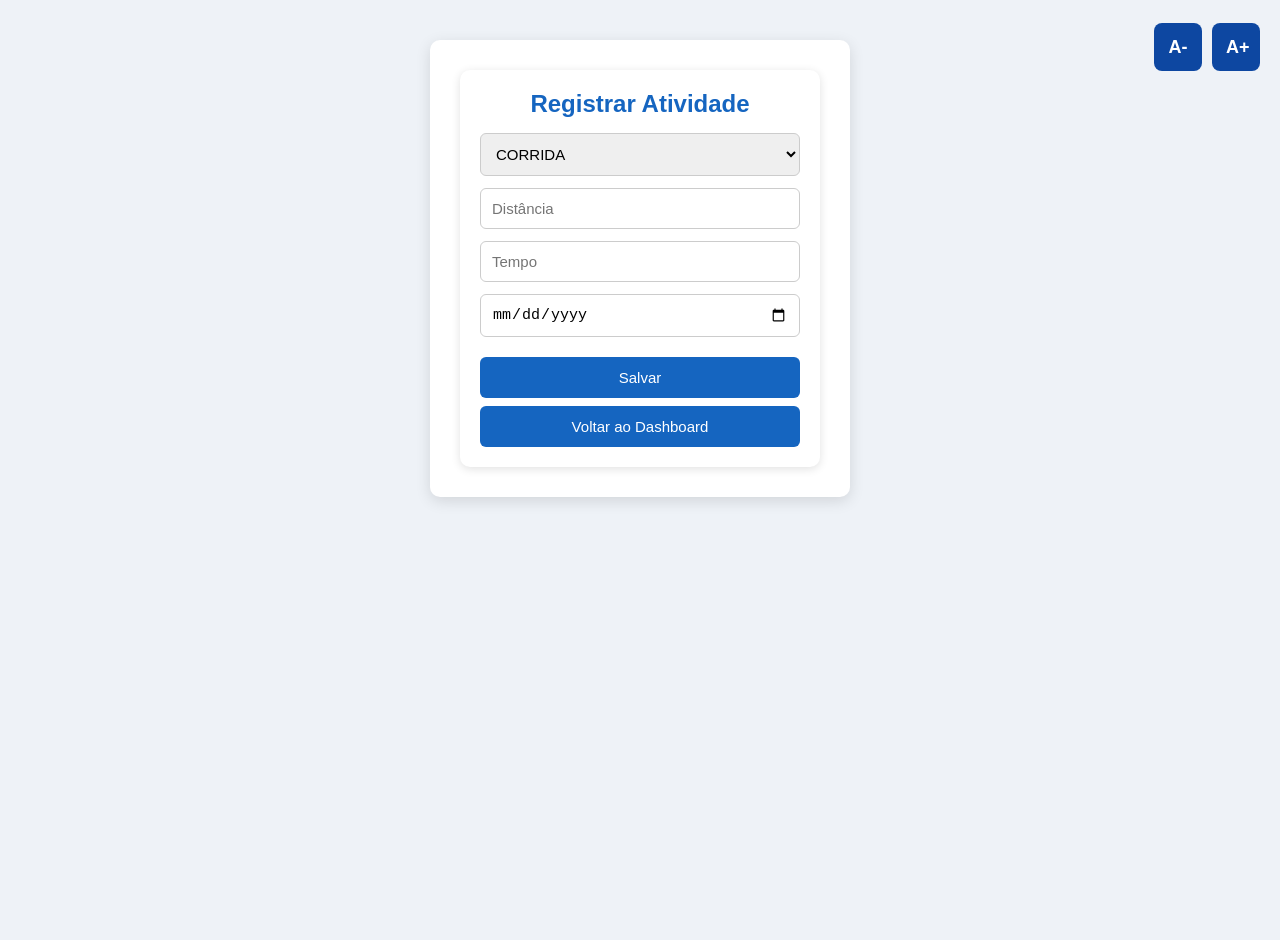
<file: backend/api-gateway/src/main/resources/static/atividade.html>
<!DOCTYPE html>
<html>

<head>

    <title>Atividade</title>

    <link rel="stylesheet" href="css/style.css">

</head>

<body>

    <div class="barra-acessibilidade">

        <button onclick="diminuirFonte()" aria-label="Diminuir tamanho da fonte">

            A-

        </button>

        <button onclick="aumentarFonte()" aria-label="Aumentar tamanho da fonte">

            A+

        </button>

    </div>

    <div class="container">

        <div class="card">

            <h2>Registrar Atividade</h2>



            <select id="modalidade">

                <option>CORRIDA</option>

                <option>BICICLETA</option>

                <option>NATACAO</option>

            </select>

            <input id="distancia" placeholder="Distância">

            <input id="tempo" placeholder="Tempo">

            <input type="date" id="data">

            <button onclick="salvarAtividade()">

                Salvar

            </button>

            <button onclick="window.location='dashboard.html'">

                Voltar ao Dashboard

            </button>

        </div>

    </div>

    <script src="js/api.js"></script>
    <script src="js/atividade.js"></script>
    <script src="js/acessibilidade.js"></script>

</body>

</html>
</file>
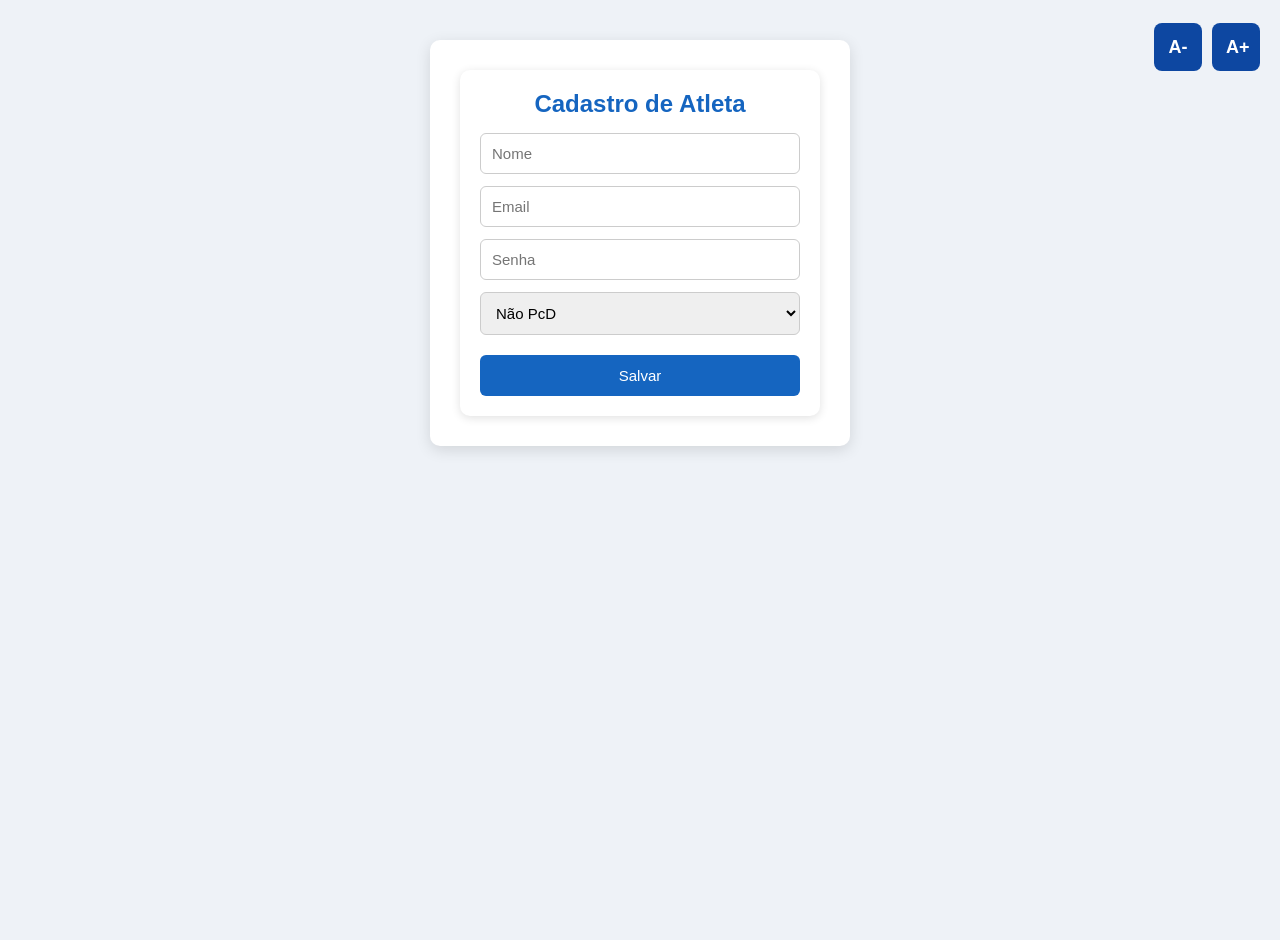
<file: backend/api-gateway/src/main/resources/static/cadastro-atleta.html>
<!DOCTYPE html>
<html>

<head>

    <title>Cadastro Atleta</title>

    <link rel="stylesheet" href="css/style.css">

</head>

<body>

    <div class="barra-acessibilidade">

        <button onclick="diminuirFonte()" aria-label="Diminuir tamanho da fonte">

            A-

        </button>

        <button onclick="aumentarFonte()" aria-label="Aumentar tamanho da fonte">

            A+

        </button>

    </div>

    <div class="container">

        <div class="card">

            <h2>Cadastro de Atleta</h2>

            <input id="nome" placeholder="Nome">

            <input id="email" placeholder="Email">

            <input id="senha" placeholder="Senha">

            <select id="pcd">

                <option value="false">
                    Não PcD
                </option>

                <option value="true">
                    PcD
                </option>

            </select>

            <button onclick="salvarAtleta()">
                Salvar
            </button>

        </div>

    </div>

    <script src="js/api.js"></script>
    <script src="js/cadastro.js"></script>
    <script src="js/acessibilidade.js"></script>

</body>

</html>
</file>
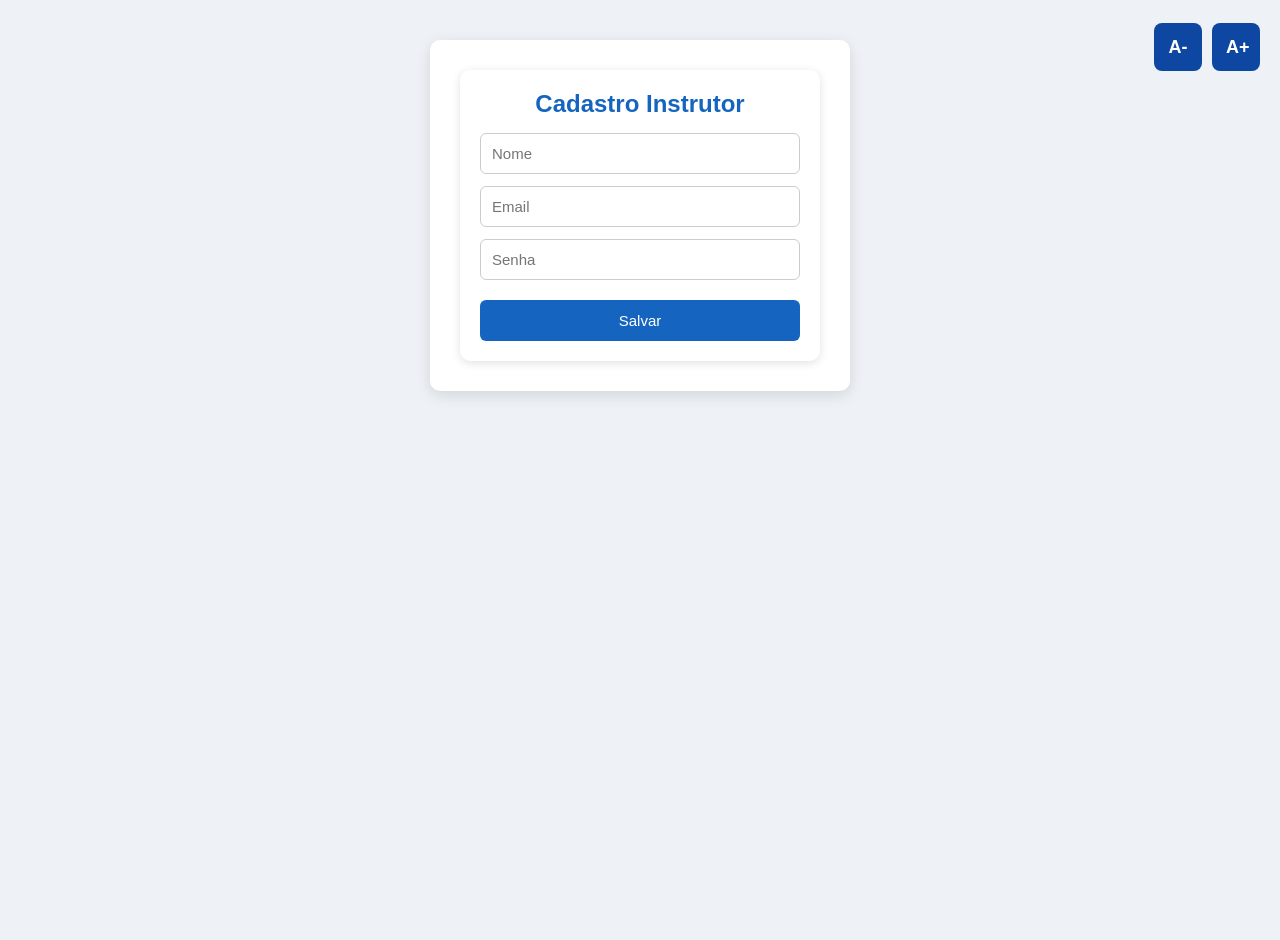
<file: backend/api-gateway/src/main/resources/static/cadastro-instrutor.html>
<!DOCTYPE html>
<html>

<head>

    <title>Cadastro Instrutor</title>

    <link rel="stylesheet" href="css/style.css">

</head>

<body>

    <div class="barra-acessibilidade">

        <button onclick="diminuirFonte()" aria-label="Diminuir tamanho da fonte">

            A-

        </button>

        <button onclick="aumentarFonte()" aria-label="Aumentar tamanho da fonte">

            A+

        </button>

    </div>

    <div class="container">

        <div class="card">

            <h2>Cadastro Instrutor</h2>

            <input id="nome" placeholder="Nome">

            <input id="email" placeholder="Email">

            <input id="senha" placeholder="Senha">

            <button onclick="salvarInstrutor()">

                Salvar

            </button>

        </div>

    </div>

    <script src="js/api.js"></script>
    <script src="js/cadastro.js"></script>
    <script src="js/acessibilidade.js"></script>

</body>

</html>
</file>
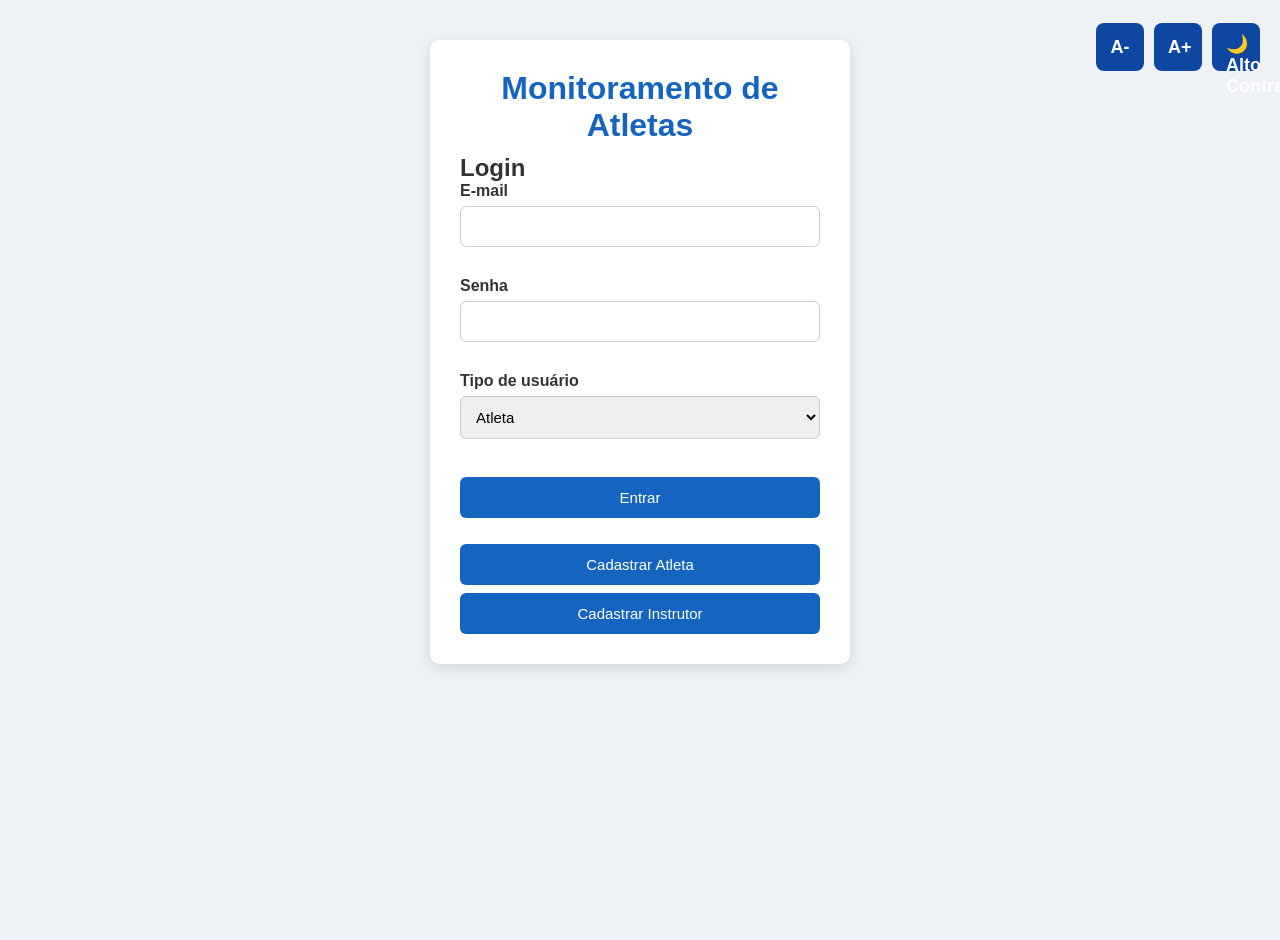
<file: backend/api-gateway/src/main/resources/static/historico.html>
<!DOCTYPE html>
<html lang="pt-BR">

<head>

    <meta charset="UTF-8">

    <meta name="viewport" content="width=device-width, initial-scale=1.0">

    <title>Histórico de Atividades</title>

    <link rel="stylesheet" href="css/style.css">

</head>

<body>

    <div class="barra-acessibilidade">

        <button onclick="diminuirFonte()" aria-label="Diminuir tamanho da fonte">

            A-

        </button>

        <button onclick="aumentarFonte()" aria-label="Aumentar tamanho da fonte">

            A+

        </button>

    </div>

    <div class="container">

        <div class="card">

            <h2>Histórico de Atividades</h2>

            <table id="tabelaHistorico">

                <thead>

                    <tr>

                        <th>Data</th>
                        <th>Modalidade</th>
                        <th>Distância (km)</th>
                        <th>Tempo (min)</th>

                    </tr>

                </thead>

                <tbody>

                </tbody>

            </table>

            <br>

            <button onclick="window.location='dashboard.html'">

                Voltar ao Dashboard

            </button>

        </div>

    </div>

    <script src="js/api.js"></script>
    <script src="js/historico.js"></script>
    <script src="js/acessibilidade.js"></script>

</body>

</html>
</file>
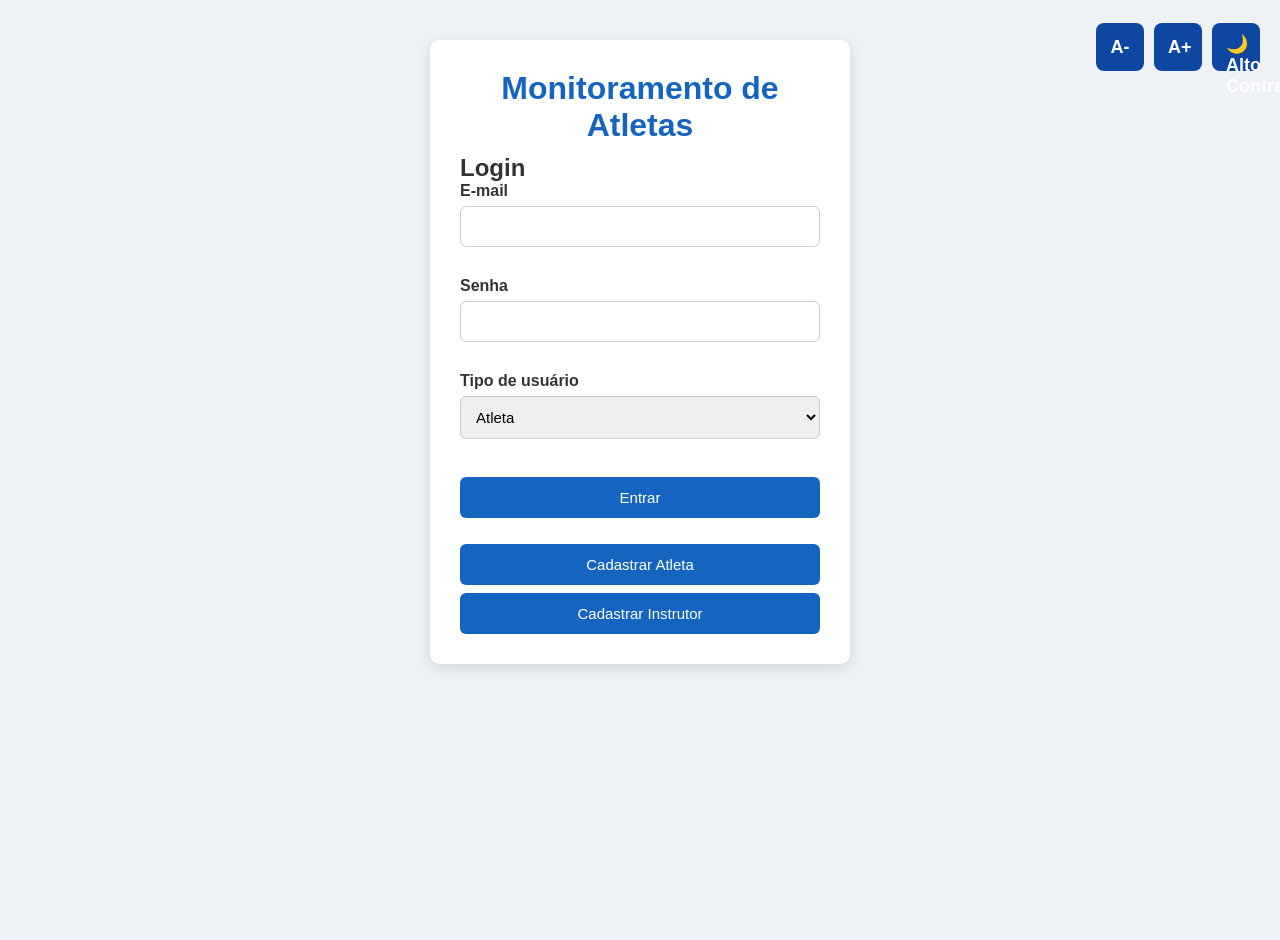
<file: backend/api-gateway/src/main/resources/static/login.html>
<!DOCTYPE html>
<html lang="pt-BR">

<head>

    <meta charset="UTF-8">

    <meta name="viewport" content="width=device-width, initial-scale=1.0">

    <title>Monitoramento de Atletas</title>

    <link rel="stylesheet" href="css/style.css">

</head>

<body>

    <div class="barra-acessibilidade">

        <button onclick="diminuirFonte()" aria-label="Diminuir tamanho da fonte">

            A-

        </button>

        <button onclick="aumentarFonte()" aria-label="Aumentar tamanho da fonte">

            A+

        </button>

        <button onclick="alternarContraste()" id="btnContraste" aria-label="Alternar alto contraste">

            🌙 Alto Contraste

        </button>

    </div>

    <div class="container">

        <h1>Monitoramento de Atletas</h1>

        <h2>Login</h2>

        <div class="campo">

            <label>E-mail</label>

            <input type="email" id="email">

        </div>

        <div class="campo">

            <label>Senha</label>

            <input type="password" id="senha">

        </div>

        <div class="campo">

            <label>Tipo de usuário</label>

            <select id="tipo">

                <option value="ATLETA">
                    Atleta
                </option>

                <option value="PCD">
                    Atleta PcD
                </option>

                <option value="INSTRUTOR">
                    Instrutor
                </option>

            </select>

        </div>

        <button id="btnEntrar" type="button">

            Entrar

        </button>

        <br><br>

        <button onclick="window.location='cadastro-atleta.html'">

            Cadastrar Atleta

        </button>

        <button onclick="window.location='cadastro-instrutor.html'">

            Cadastrar Instrutor

        </button>


    </div>

    <script src="js/api.js"></script>
    <script src="js/login.js"></script>
    <script src="js/acessibilidade.js"></script>

</body>

</html>
</file>
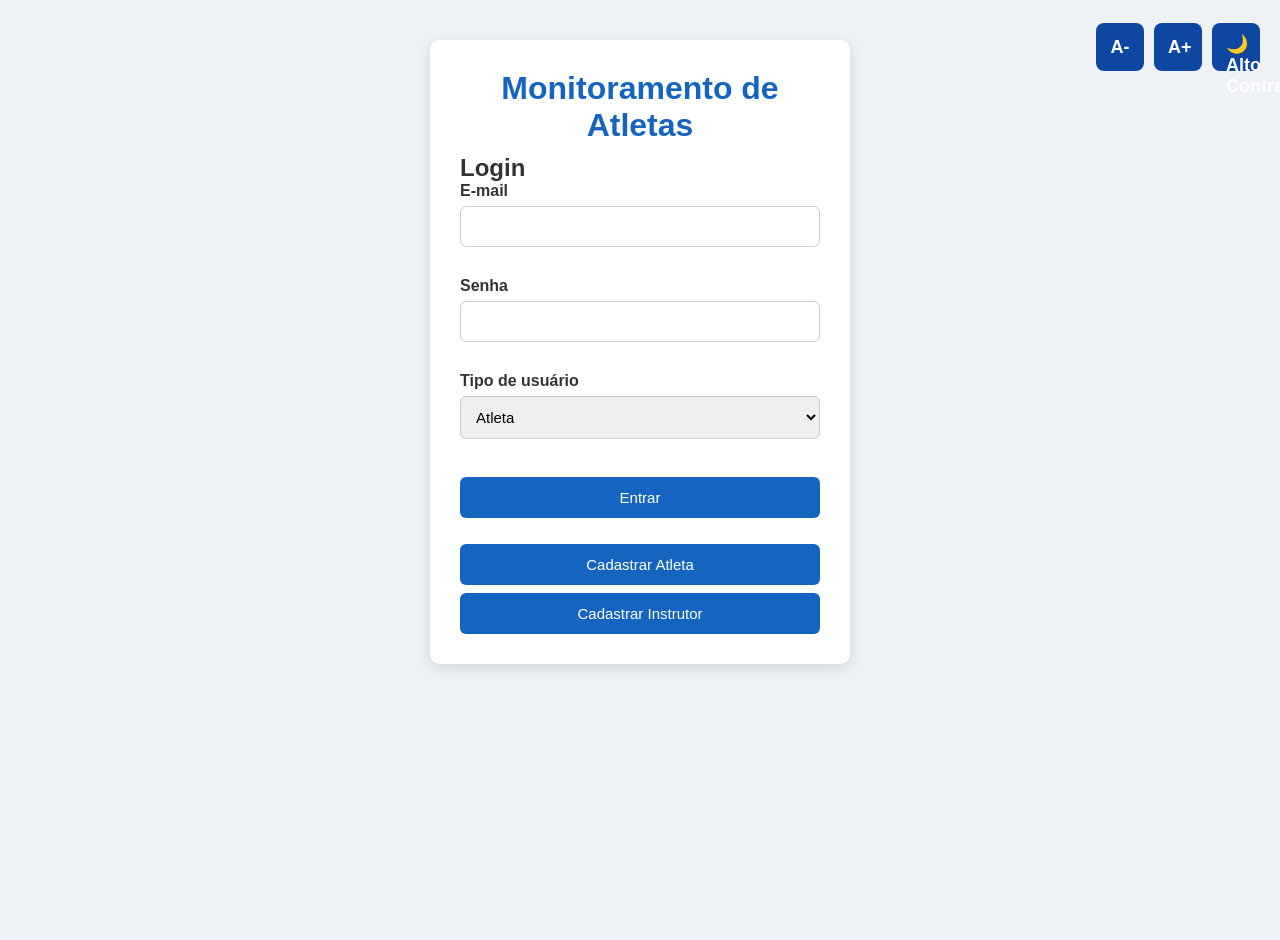
<file: backend/api-gateway/src/main/resources/static/painel-instrutor.html>
<!DOCTYPE html>
<html lang="pt-BR">

<head>

    <meta charset="UTF-8">

    <meta name="viewport"
          content="width=device-width, initial-scale=1.0">

    <title>Painel do Instrutor</title>

    <link rel="stylesheet" href="css/style.css">

</head>

<body>

<div class="container">

    <div class="card">

        <h2>Painel do Instrutor</h2>

        <p>
            Selecione um atleta para visualizar seu histórico e indicadores.
        </p>

        <h3>Atletas Vinculados</h3>

        <table id="tabelaAtletas">

            <thead>

                <tr>

                    <th>ID</th>

                    <th>Nome</th>

                    <th>E-mail</th>

                    <th>PcD</th>

                    <th>Ações</th>

                </tr>

            </thead>

            <tbody id="tblAtletas">

            </tbody>

        </table>

        <hr>

        <h3>Indicadores do Atleta</h3>

        <table>

            <tr>

                <td><strong>Total de Treinos</strong></td>

                <td id="totalTreinos">0</td>

            </tr>

            <tr>

                <td><strong>Distância Total</strong></td>

                <td id="totalDistancia">0 km</td>

            </tr>

            <tr>

                <td><strong>Tempo Total</strong></td>

                <td id="totalTempo">0 min</td>

            </tr>

            <tr>

                <td><strong>Modalidade Mais Praticada</strong></td>

                <td id="modalidadeFavorita">-</td>

            </tr>

        </table>

        <hr>

        <h3>Histórico de Atividades</h3>

        <table id="tabelaHistorico">

            <thead>

                <tr>

                    <th>Data</th>

                    <th>Modalidade</th>

                    <th>Distância (km)</th>

                    <th>Tempo (min)</th>

                </tr>

            </thead>

            <tbody id="tblHistorico">

            </tbody>

        </table>

        <br>

        <button onclick="window.location='dashboard.html'">

            Dashboard

        </button>

        <button onclick="window.location='atividade.html'">

            Registrar Atividade

        </button>

        <button onclick="sair()">

            Sair

        </button>

    </div>

</div>

<script src="js/api.js"></script>
<script src="js/painel-instrutor.js"></script>

</body>
</html>
</file>
<file: backend/api-gateway/src/main/resources/static/css/style.css>
* {
    margin: 0;
    padding: 0;
    box-sizing: border-box;
}

body {

    font-family: Arial, Helvetica, sans-serif;

    background: #eef2f7;

    color: #333;

    min-height: 100vh;

}

/*==========================
    CONTAINERS
==========================*/

.container {

    width: 420px;

    margin: 40px auto;

    background: #fff;

    border-radius: 10px;

    box-shadow: 0 4px 15px rgba(0, 0, 0, .12);

    padding: 30px;

}

.container-dashboard {

    width: 95%;

    max-width: 1400px;

    margin: 30px auto;

}

/*==========================
    CARD
==========================*/

.card {

    background: #fff;

    border-radius: 10px;

    box-shadow: 0 2px 10px rgba(0, 0, 0, .12);

    padding: 20px;

}

.card h2 {

    text-align: center;

    color: #1565C0;

    margin-bottom: 15px;

}

.card h3 {

    color: #1565C0;

    margin-bottom: 10px;

}

/*==========================
    TITULOS
==========================*/

h1 {

    text-align: center;

    color: #1565C0;

    margin-bottom: 10px;

}

h3 {

    text-align: center;

    color: #444;

}

hr {

    margin: 25px 0;

}

/*==========================
    FORMULÁRIOS
==========================*/

.campo {

    display: flex;

    flex-direction: column;

    margin-bottom: 18px;

}

label {

    font-weight: bold;

    margin-bottom: 6px;

}

input,
select {

    width: 100%;

    padding: 11px;

    border: 1px solid #ccc;

    border-radius: 6px;

    margin-bottom: 12px;

    font-size: 15px;

}

/*==========================
    BOTÕES
==========================*/

button {

    width: 100%;

    padding: 12px;

    border: none;

    border-radius: 6px;

    background: #1565C0;

    color: #fff;

    font-size: 15px;

    cursor: pointer;

    transition: .25s;

    margin-top: 8px;

}

button:hover {

    background: #0d47a1;

}

.botoes-dashboard {

    display: flex;

    gap: 15px;

    justify-content: center;

    flex-wrap: wrap;

}

.botoes-dashboard button {

    width: 220px;

}

/*==========================
    CARDS
==========================*/

.cards {

    display: grid;

    grid-template-columns: repeat(auto-fit, minmax(300px, 1fr));

    gap: 20px;

}

.indicador {

    text-align: center;

}

.indicador span {

    display: block;

    margin-top: 15px;

    font-size: 32px;

    color: #1565C0;

    font-weight: bold;

}

/*==========================
    RESUMOS
==========================*/

#resumoSemanal p,
#resumoMensal p {

    margin-bottom: 10px;

    font-size: 16px;

}

/*==========================
    TABELAS
==========================*/

table {

    width: 100%;

    border-collapse: collapse;

    margin-top: 15px;

}

th {

    background: #1565C0;

    color: #fff;

    padding: 10px;

}

td {

    padding: 10px;

    border: 1px solid #ddd;

    text-align: center;

}

tbody tr:nth-child(even) {

    background: #f7f7f7;

}

tbody tr:hover {

    background: #e8f2ff;

}

/*==========================
    DASHBOARD
==========================*/

canvas {

    width: 100% !important;

    max-height: 380px;

}

#graficoSemanas {

    height: 350px !important;

}

#graficoPizza {

    max-height: 320px;

}

/*==========================
    HISTÓRICO
==========================*/

#tabelaHistorico td {

    font-size: 14px;

}

/*==========================
    PAINEL INSTRUTOR
==========================*/

#tabelaAtletas button {

    width: auto;

    margin: 0;

    padding: 7px 12px;

}

/*==========================
    SCROLL TABELAS
==========================*/

.table-responsive {

    overflow-x: auto;

}

/*==========================
    RESPONSIVO
==========================*/

@media(max-width:900px) {

    .cards {

        grid-template-columns: 1fr;

    }

    .botoes-dashboard {

        flex-direction: column;

        align-items: center;

    }

    .botoes-dashboard button {

        width: 100%;

    }

}

@media(max-width:600px) {

    .container {

        width: 95%;

    }

    h1 {

        font-size: 24px;

    }

    table {

        font-size: 13px;

    }

    th,
    td {

        padding: 7px;

    }

}

/* ===========================
   Barra de acessibilidade
=========================== */

.barra-acessibilidade {

    position: fixed;

    top: 15px;

    right: 20px;

    z-index: 9999;

    display: flex;

    gap: 8px;

}

.barra-acessibilidade button {

    width: 48px;

    height: 48px;

    border: none;

    border-radius: 8px;

    background: #0D47A1;

    color: white;

    font-size: 18px;

    font-weight: bold;

    cursor: pointer;

    transition: 0.2s;

}

.barra-acessibilidade button:hover {

    background: #1565C0;

}

/* =====================================
   BARRA DE ACESSIBILIDADE
===================================== */

.barra-acessibilidade {

    position: fixed;

    top: 15px;

    right: 20px;

    display: flex;

    gap: 10px;

    z-index: 9999;

}

.barra-acessibilidade button {

    padding: 10px 14px;

    border: none;

    border-radius: 8px;

    background: #0D47A1;

    color: white;

    font-weight: bold;

    cursor: pointer;

}

.barra-acessibilidade button:hover {

    background: #1565C0;

}

/* =====================================
   MODO ALTO CONTRASTE
===================================== */

body.alto-contraste {

    background: black;

    color: white;

}

body.alto-contraste .container,

body.alto-contraste .container-dashboard,

body.alto-contraste .card {

    background: #111;

    color: white;

    border: 2px solid yellow;

}

body.alto-contraste input,

body.alto-contraste select {

    background: black;

    color: white;

    border: 2px solid yellow;

}

body.alto-contraste table {

    color: white;

}

body.alto-contraste th {

    background: black;

    color: yellow;

}

body.alto-contraste td {

    border-color: yellow;

}

body.alto-contraste button {

    background: black;

    color: yellow;

    border: 2px solid yellow;

}

body.alto-contraste button:hover {

    background: yellow;

    color: black;

}

body.alto-contraste h1,

body.alto-contraste h2,

body.alto-contraste h3 {

    color: yellow;

}

body.alto-contraste a {

    color: #00FFFF;

}
</file>
